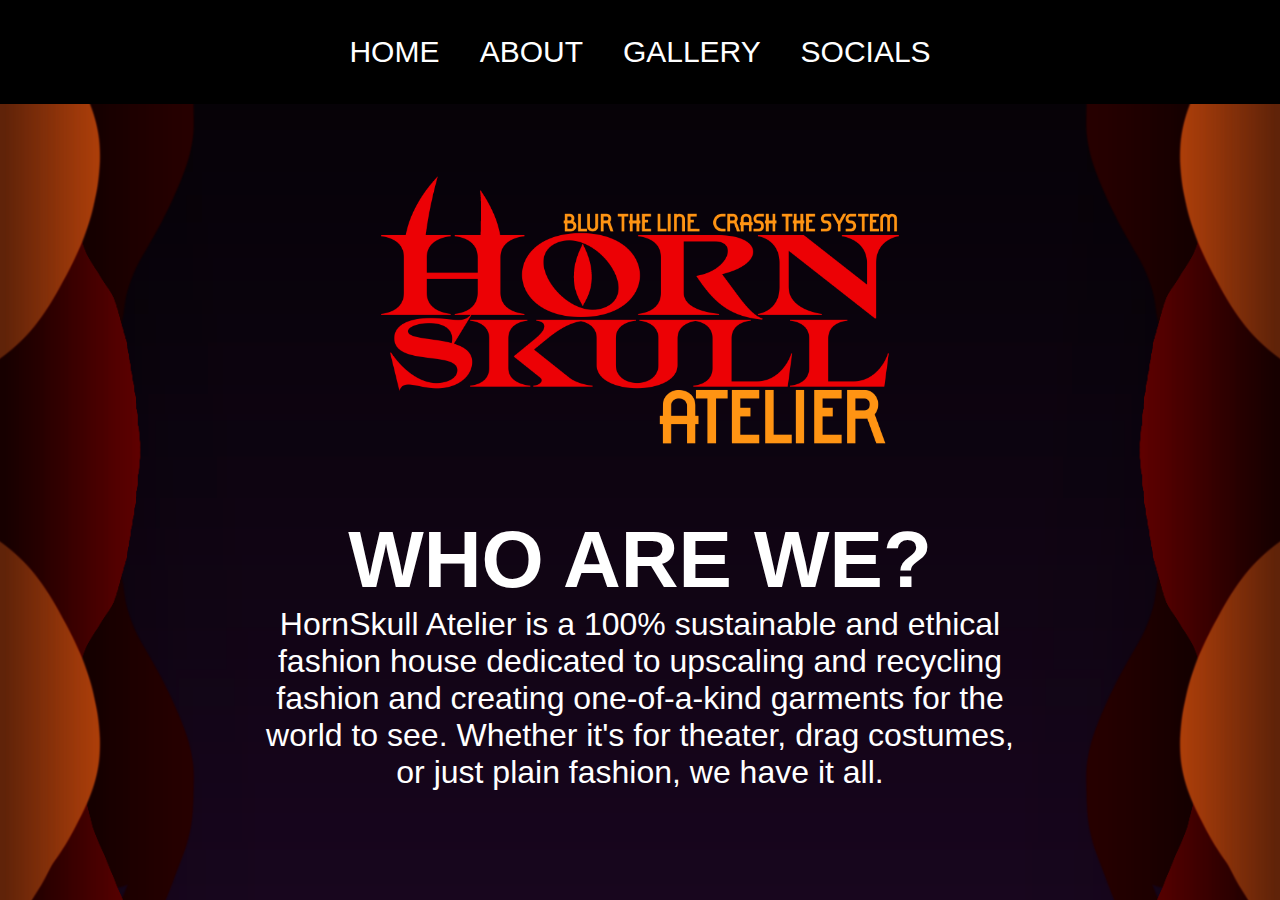
<file: pages/about/index.html>
<!DOCTYPE html>
<html lang="en">
<head>
    <meta charset="UTF-8">
    <meta name="viewport" content="width=device-width, initial-scale=1.0">
    <title>Document</title>
    <link rel="stylesheet" href="./assets/css/style.css">
</head>
<body>

    <header class="header">
        

        <nav class="navbar">
            <a href="../../index.html">HOME </a>
            <a href="../about/index.html">ABOUT </a>
            <a href="../gallery/index.html">GALLERY </a>
            <a href="../socials/index.html">SOCIALS </a>
        </nav>
    </header>

    <div class="hero">

        <div class="herocontent">

            <img src="./assets/img/IMG_3887.PNG" alt="Image" height="400" class="logo">

            <h1> WHO ARE WE? </h1>
            <h2>HornSkull Atelier is a 100% sustainable and ethical fashion house dedicated to upscaling and recycling fashion and creating one-of-a-kind garments for the world to see. Whether it's for theater, drag costumes, or just plain fashion, we have it all.  </h2>
            </div>
            
        </div>
    
</body>
</html>
</file>
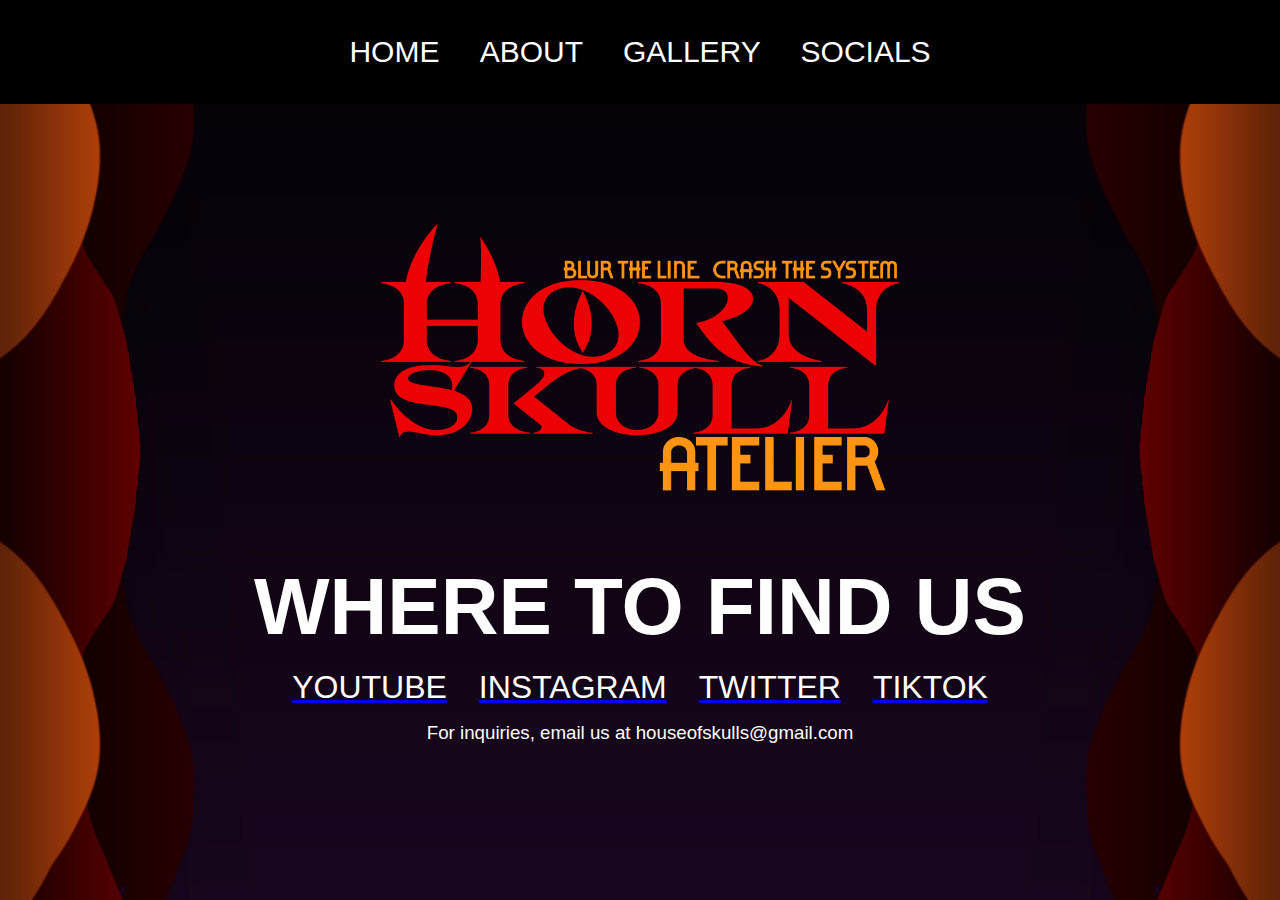
<file: pages/socials/index.html>
<!DOCTYPE html>
<html lang="en">
<head>
    <meta charset="UTF-8">
    <meta name="viewport" content="width=device-width, initial-scale=1.0">
    <title>Document</title>
    <link rel="stylesheet" href="./assets/css/style.css">
</head>
<body>
    <header class="header">
        

        <nav class="navbar">
            <a href="../../index.html">HOME </a>
            <a href="../about/index.html">ABOUT </a>
            <a href="../gallery/index.html">GALLERY </a>
            <a href="../socials/index.html">SOCIALS </a>
        </nav>
    </header>

    <div class="hero">

        <div class="herocontent">

            </div>
                <img src="./assets/img/IMG_3887.PNG" alt="Image" height="400" class="charliep">
            </div>

            <h1> WHERE TO FIND US </h1>

        <div class="links">

            <div class="column">
                <a href="https://www.youtube.com/@jamiecharlie_tuts"> <h2> YOUTUBE </h2> </a>
                <a href="https://www.instagram.com/tuttie_charlie/"> <h2> INSTAGRAM </h2> </a>
                <a href="https://x.com/TuttieCharlie"> <h2> TWITTER </h2> </a>
                <a href="https://www.tiktok.com/@tuttiecharlie"> <h2> TIKTOK </h2> </a>
            </div>

            </div>

            <div>
                <h3>For inquiries, email us at houseofskulls@gmail.com</h3>
            </div>
        

    
</body>
</html>
</file>
<file: pages/about/assets/css/style.css>
* {
    margin: 0;
    padding: 0;
    box-sizing: border-box;
    font-family: 'Segoe UI', Tahoma, Geneva, Verdana, sans-serif;
}

.header {
    position: fixed;
    top: 0;
    left: 0;
    width: 100%;
    padding: 35px 100px;
    background-color: black;
    display: flex;
    justify-content: center;
    align-items: center;
    z-index: 100;
    
}

.navbar a {
    font-size: 30px;
    color: #fff;
    font-weight: 500;
    text-decoration: none;
    align-content: center;
    margin-left: 1rem;
    margin-right: 1rem;

}

h1 {
    font-size: 80px;
    color: #fff;
    justify-content: center;
    align-content: center;
    text-decoration: none;
    text-align: center;


}

h2 {
    color: #fff;
    font-size: 2rem;
    margin-left: 20%;
    margin-right: 20%;
    text-align: center;
    font-weight: 100;
}

.logo {
    text-align: center;
}

body {
    background-image: url(../img/IMG_3886.PNG);
    justify-content: center;
    align-content: center;
    background-position: center;
    background-attachment: fixed;
    background-repeat: no-repeat;
    background-size: cover;
    height: 100dvh;
    width: 100dvw;
    overflow-x: hidden;
    text-align: center;

}

.hero {
    text-align: center;
}

@media (max-width: 820px) {
    .navbar a {
        font-size: 75%;
        margin-left: 1rem;
        margin-right: 1rem;
    }

    .header {
        height: 1%;
    }

    .logo {
        height: 18rem;
    }

    h1 {
        font-size: 200%;
    }

    h2 {
        font-size: 100%;
    }
}
</file>
<file: pages/socials/assets/css/style.css>
* {
    margin: 0;
    padding: 0;
    box-sizing: border-box;
    font-family: 'Segoe UI', Tahoma, Geneva, Verdana, sans-serif;
}

.header {
    position: fixed;
    top: 0;
    left: 0;
    width: 100%;
    padding: 35px 100px ;
    display: flex;
    justify-content: center;
    align-items: center;
    z-index: 100;
    background-color: black;
}

.navbar a {
    font-size: 30px;
    color: #fff;
    font-weight: 500;
    text-decoration: none;
    align-content: center;
    margin-left: 1rem;
    margin-right: 1rem;
    
}

h1  {
    font-size: 5rem;
    color: #fff;
    justify-content: center;
    align-content: center;
    text-decoration: none;
    
}

h2 {
    color: #fff;
    font-size: 2rem;
    margin-left: 1rem;
    margin-right: 1rem;
    margin-top: 1rem;
    text-align: center;
    font-weight: 100;
}

.charliep   {
    text-align: center;
}

body {
    background-image: url(../img/IMG_3886.PNG);
    justify-content: center;
    align-content: center;
    background-position: center;
    background-attachment: fixed;
    background-repeat: no-repeat;
    background-size: cover;
    height: 100dvh;
    width: 100dvw;
    overflow-x: hidden;
    text-align: center;
    
}

.hero   {
    text-align: center;
}

.links    {
    display: flex;
    justify-content: center;
    
}

.column {
    display: flex;
    flex-direction: row;
}

h3 {
    color: #fff;
    font-weight: 30;
    margin-top: 1rem;
}

@media (max-width: 820px) {
    .navbar a {
        font-size: 75%;
        margin-left: 1rem;
        margin-right: 1rem;
    }

    .header {
        height: 1%;
    }

    h1 {
        font-size: 3rem;
    }

    h2 {
        font-size: 1rem;
    }

    h3 {
        margin-top: 2rem;
        font-size: 1rem;
    }
    
}
</file>
